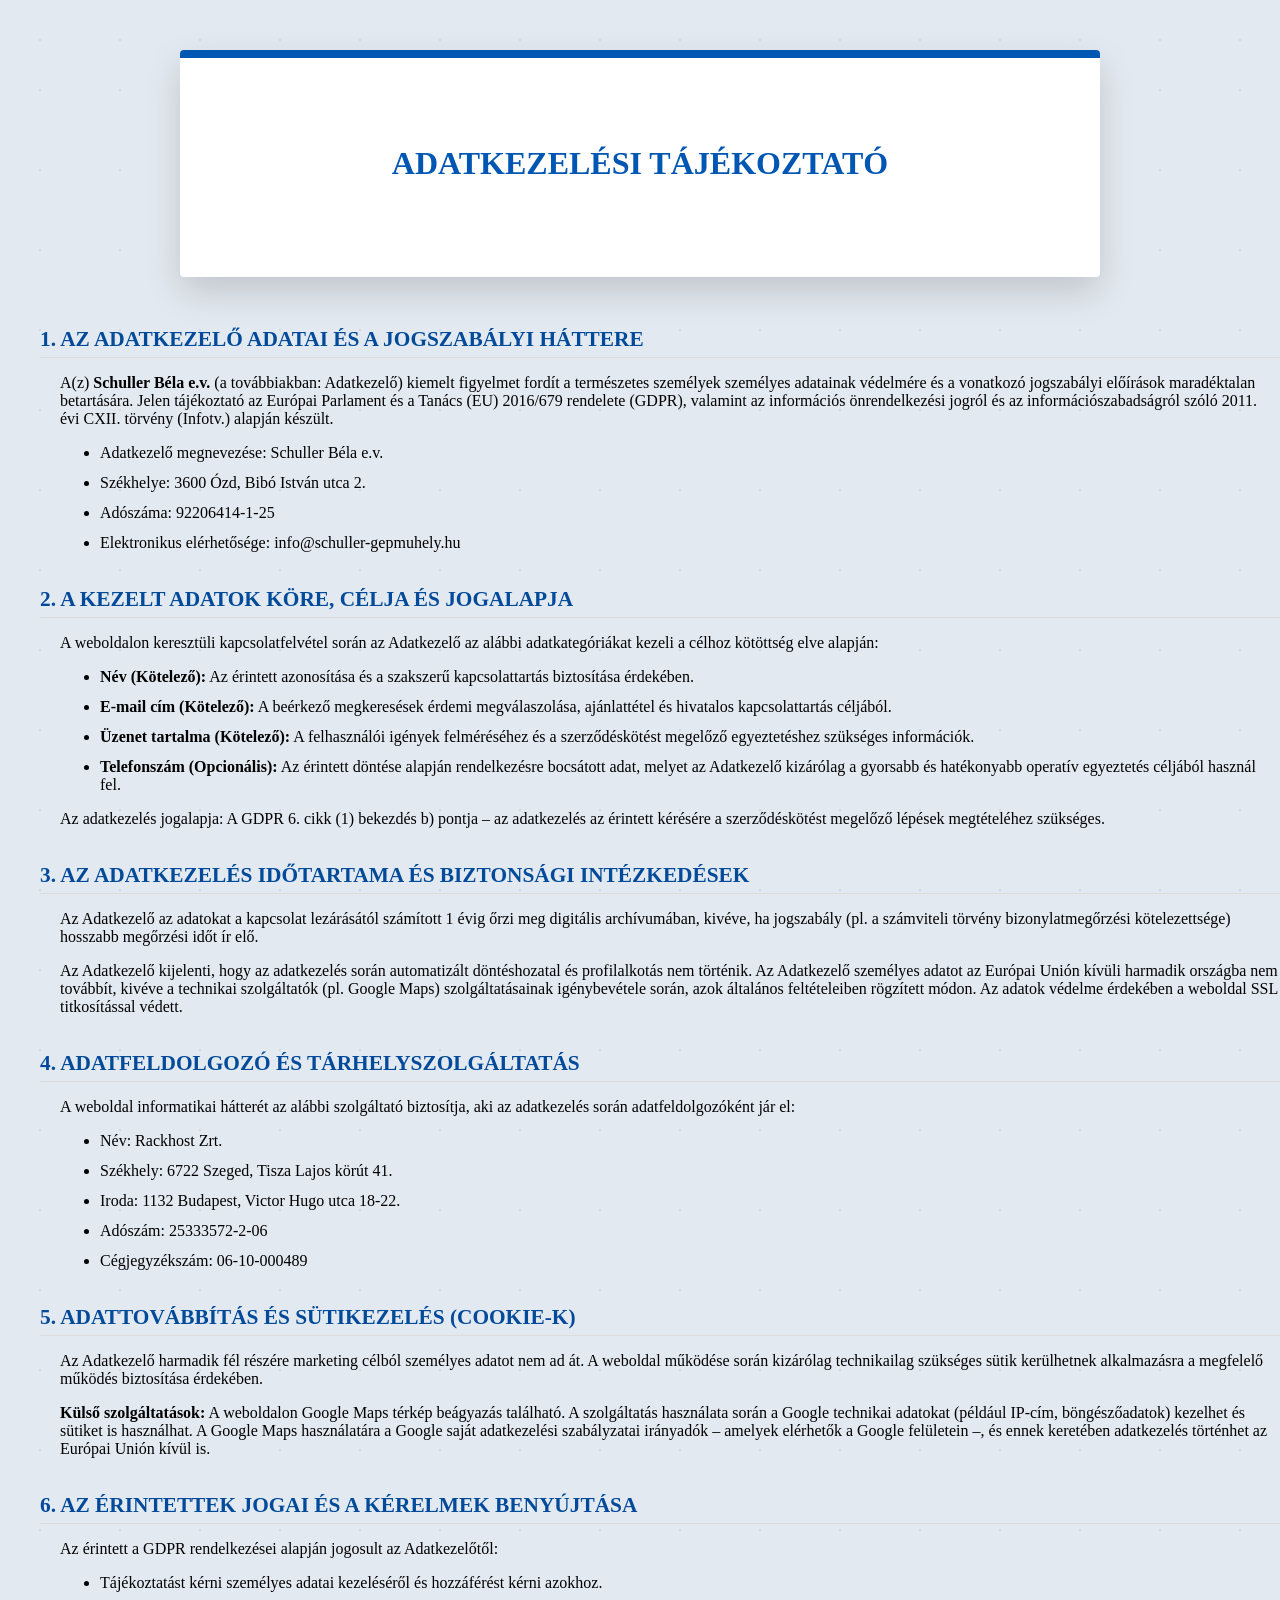
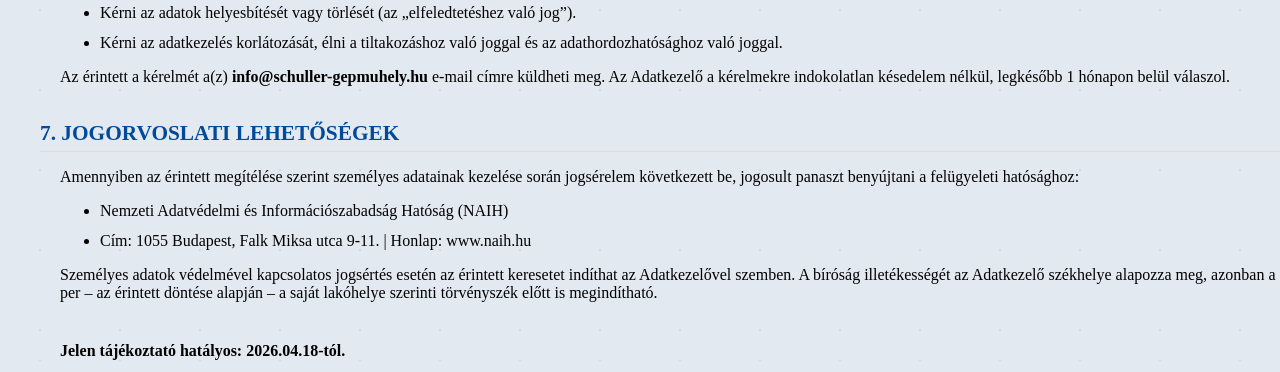
<file: adatkezelesi-tajekoztato.html>
<!DOCTYPE html>
<html lang="hu">
<head>
    <meta charset="UTF-8">
    <meta name="viewport" content="width=device-width, initial-scale=1.0">
    <meta name="robots" content="noindex, follow">
    <title>Adatkezelési Tájékoztató - Schuller Gépműhely</title>
    <style>
        /* Ez az egész oldal alapja, itt látszódik a háttér */
        html, body {
            margin: 0;
            padding: 0;
            min-height: 100vh;
            /* Halvány kékes-szürke háttérszín */
            background-color: #e3e9f0; 
            /* Finom gradiens, hogy ne legyen egysíkú */
            background-image: radial-gradient(#d1d9e6 1px, transparent 1px);
            background-size: 80px 80px; /* Nagyon finom négyzethálós hatás, mint a tervrajzokon */
        }

        /* Ez a fehér doboz, amiben a szöveg van */
        .container {
            font-family: "Times New Roman", Times, serif;
            font-size: 16pt;
            line-height: 1.5;
            color: #222;
            
            max-width: 800px;
            /* Ez a 'margin' biztosítja, hogy a fehér doboz körül látszódjon a háttér */
            margin: 50px auto; 
            padding: 60px;
            
            background-color: #ffffff;
            box-shadow: 0 15px 35px rgba(0,0,0,0.15); /* Árnyék, hogy kiemelkedjen */
            border-radius: 4px;
            border-top: 8px solid #0056b3; /* Kék díszcsík a tetején */
        }

        h1 {
            text-align: center;
            font-size: 24pt;
            margin-bottom: 30px;
            text-transform: uppercase;
            color: #0056b3; /* Kék cím */
        }

        h2 {
            font-size: 16pt;
            margin-top: 35px;
            margin-bottom: 15px;
            margin-left: 40px;   /* EZ TOLJA BELJEBB BALRÓL */
            color: #004a99; /* Kék alcímek */
            border-bottom: 1px solid #ddd;
            padding-bottom: 5px;
        }

        p, li {
            margin-bottom: 12px;
            margin-left: 60px; /* EZ TOLJA EL A SZÖVEGET BALRÓL */
        }
        /* EZT HASZNÁLJA A MOBIL (Kisebb behúzás, hogy maradjon hely a szövegnek) */
        @media (max-width: 600px) {
            h1, h2, p, li {
                margin-left: 15px; /* Mobilon csak egy picit toljuk be */
            }
            
            .container {
                padding: 20px; /* A fehér keret is legyen vékonyabb mobilon */
            }
        }
    </style>
</head>
<body>

<div class="container">
    <h1>ADATKEZELÉSI TÁJÉKOZTATÓ</h1>
    

</div>

</body>
</html>
<body>

    

    <h2>1. AZ ADATKEZELŐ ADATAI ÉS A JOGSZABÁLYI HÁTTERE</h2>
    <p>
        A(z) <strong> Schuller Béla e.v. </strong> (a továbbiakban: Adatkezelő) 
        kiemelt figyelmet fordít a természetes személyek személyes adatainak védelmére 
        és a vonatkozó jogszabályi előírások maradéktalan betartására. Jelen 
        tájékoztató az Európai Parlament és a Tanács (EU) 2016/679 rendelete (GDPR), 
        valamint az információs önrendelkezési jogról és az információszabadságról 
        szóló 2011. évi CXII. törvény (Infotv.) alapján készült.
    </p>
    <ul>
        <li>Adatkezelő megnevezése: Schuller Béla e.v.</li>
        <li>Székhelye: 3600 Ózd, Bibó István utca 2.</li>
        <li>Adószáma: 92206414-1-25</li>
        <li>Elektronikus elérhetősége: info@schuller-gepmuhely.hu </li>
    </ul>

    <h2>2. A KEZELT ADATOK KÖRE, CÉLJA ÉS JOGALAPJA</h2>
    <p>A weboldalon keresztüli kapcsolatfelvétel során az Adatkezelő az alábbi adatkategóriákat kezeli a célhoz kötöttség elve alapján:</p>
    <ul>
        <li><strong>Név (Kötelező):</strong> Az érintett azonosítása és a szakszerű kapcsolattartás biztosítása érdekében.</li>
        <li><strong>E-mail cím (Kötelező):</strong> A beérkező megkeresések érdemi megválaszolása, ajánlattétel és hivatalos kapcsolattartás céljából.</li>
        <li><strong>Üzenet tartalma (Kötelező):</strong> A felhasználói igények felméréséhez és a szerződéskötést megelőző egyeztetéshez szükséges információk.</li>
        <li><strong>Telefonszám (Opcionális):</strong> Az érintett döntése alapján rendelkezésre bocsátott adat, melyet az Adatkezelő kizárólag a gyorsabb és hatékonyabb operatív egyeztetés céljából használ fel.</li>
    </ul>
    <p>Az adatkezelés jogalapja: A GDPR 6. cikk (1) bekezdés b) pontja – az adatkezelés az érintett kérésére a szerződéskötést megelőző lépések megtételéhez szükséges.</p>

    <h2>3. AZ ADATKEZELÉS IDŐTARTAMA ÉS BIZTONSÁGI INTÉZKEDÉSEK</h2>
    <p>
        Az Adatkezelő az adatokat a kapcsolat lezárásától számított 1 évig 
        őrzi meg digitális archívumában, kivéve, ha jogszabály (pl. a számviteli 
        törvény bizonylatmegőrzési kötelezettsége) hosszabb megőrzési időt ír elő.
    </p>
    <p>
        Az Adatkezelő kijelenti, hogy az adatkezelés során automatizált döntéshozatal és profilalkotás nem történik. 
        Az Adatkezelő személyes adatot az Európai Unión kívüli harmadik országba nem továbbít, kivéve a technikai 
        szolgáltatók (pl. Google Maps) szolgáltatásainak igénybevétele során, azok általános feltételeiben rögzített módon. 
        Az adatok védelme érdekében a weboldal SSL titkosítással védett.
    </p>

    <h2>4. ADATFELDOLGOZÓ ÉS TÁRHELYSZOLGÁLTATÁS</h2>
    <p>A weboldal informatikai hátterét az alábbi szolgáltató biztosítja, aki az adatkezelés során adatfeldolgozóként jár el:</p>
    <ul>
        <li>Név: Rackhost Zrt.</li>
        <li>Székhely: 6722 Szeged, Tisza Lajos körút 41.</li>
        <li>Iroda: 1132 Budapest, Victor Hugo utca 18-22.</li>
        <li>Adószám: 25333572-2-06</li>
        <li>Cégjegyzékszám: 06-10-000489</li>
    </ul>

    <h2>5. ADATTOVÁBBÍTÁS ÉS SÜTIKEZELÉS (COOKIE-K)</h2>
    <p>
        Az Adatkezelő harmadik fél részére marketing célból személyes adatot nem ad át. 
        A weboldal működése során kizárólag technikailag szükséges sütik kerülhetnek alkalmazásra a megfelelő működés biztosítása érdekében.
    </p>
    <p>
        <strong>Külső szolgáltatások:</strong> A weboldalon Google Maps térkép beágyazás található. 
        A szolgáltatás használata során a Google technikai adatokat (például IP-cím, böngészőadatok) kezelhet és sütiket is használhat. 
        A Google Maps használatára a Google saját adatkezelési szabályzatai irányadók – amelyek elérhetők a Google felületein –, 
        és ennek keretében adatkezelés történhet az Európai Unión kívül is.
    </p>

    <h2>6. AZ ÉRINTETTEK JOGAI ÉS A KÉRELMEK BENYÚJTÁSA</h2>
    <p>Az érintett a GDPR rendelkezései alapján jogosult az Adatkezelőtől:</p>
    <ul>
        <li>Tájékoztatást kérni személyes adatai kezeléséről és hozzáférést kérni azokhoz.</li>
        <li>Kérni az adatok helyesbítését vagy törlését (az „elfeledtetéshez való jog”).</li>
        <li>Kérni az adatkezelés korlátozását, élni a tiltakozáshoz való joggal és az adathordozhatósághoz való joggal.</li>
    </ul>
    <p>
        Az érintett a kérelmét a(z) <strong> info@schuller-gepmuhely.hu </strong> e-mail címre küldheti meg. 
        Az Adatkezelő a kérelmekre indokolatlan késedelem nélkül, legkésőbb 1 hónapon belül válaszol.
    </p>

    <h2>7. JOGORVOSLATI LEHETŐSÉGEK</h2>
    <p>Amennyiben az érintett megítélése szerint személyes adatainak kezelése során jogsérelem következett be, jogosult panaszt benyújtani a felügyeleti hatósághoz:</p>
    <ul>
        <li>Nemzeti Adatvédelmi és Információszabadság Hatóság (NAIH)</li>
        <li>Cím: 1055 Budapest, Falk Miksa utca 9-11. | Honlap: www.naih.hu</li>
    </ul>
    <p>
        Személyes adatok védelmével kapcsolatos jogsértés esetén az érintett keresetet indíthat az Adatkezelővel szemben. 
        A bíróság illetékességét az Adatkezelő székhelye alapozza meg, azonban a per – az érintett döntése alapján 
        – a saját lakóhelye szerinti törvényszék előtt is megindítható.
    </p>

    <p style="margin-top: 40px; font-weight: bold;">Jelen tájékoztató hatályos: 2026.04.18-tól.</p>

</body>
</html>
</file>
